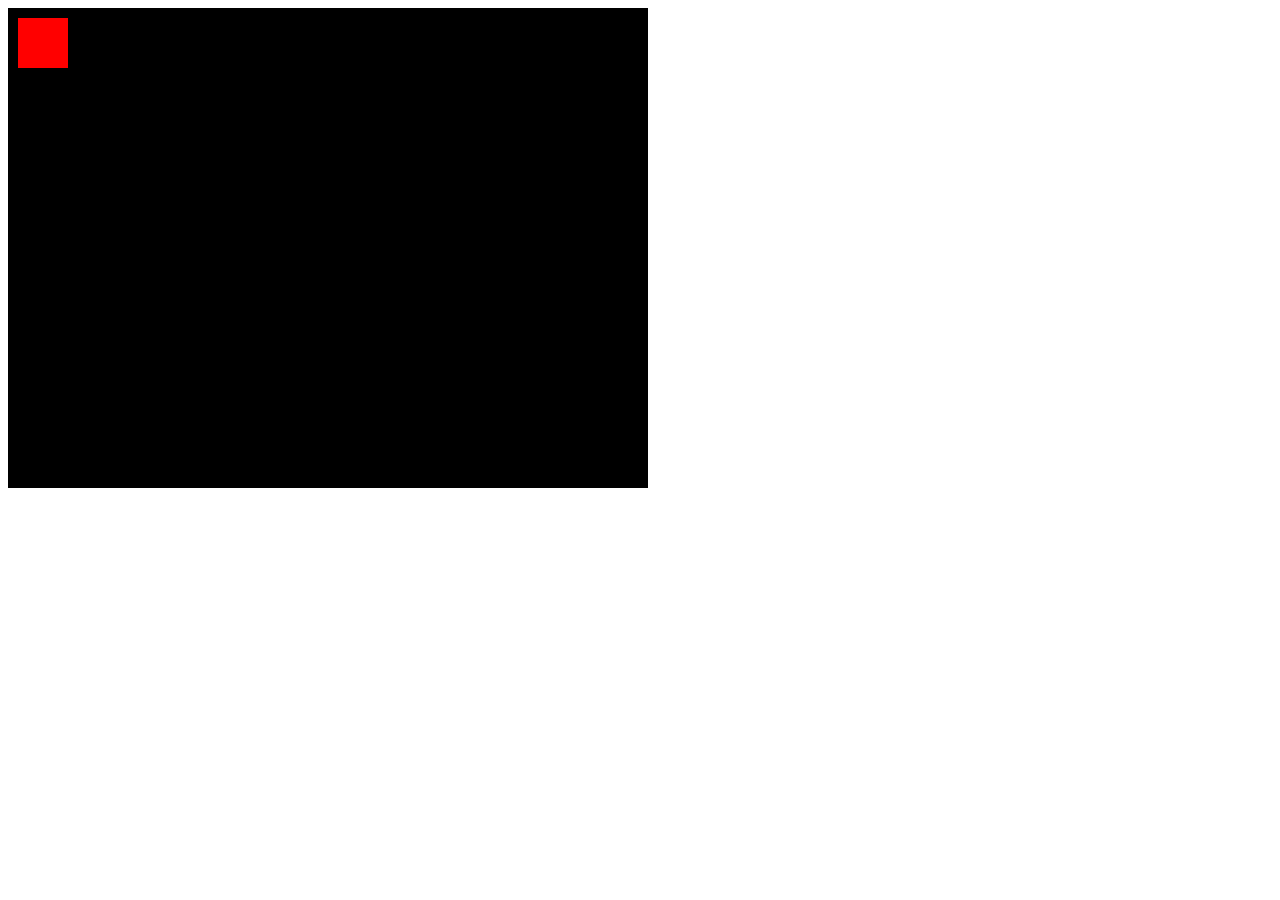
<file: darksydaz/index.html>
<!DOCTYPE html>
<html lang="en">
  <head>
    <meta charset="UTF-8" />
    <meta http-equiv="X-UA-Compatible" content="IE=edge" />
    <meta name="viewport" content="width=device-width, initial-scale=1.0" />
    <title>Document</title>
  </head>
  <body>
    <canvas id="game-container"></canvas>
    <script src="script.js"></script>
  </body>
</html>
</file>
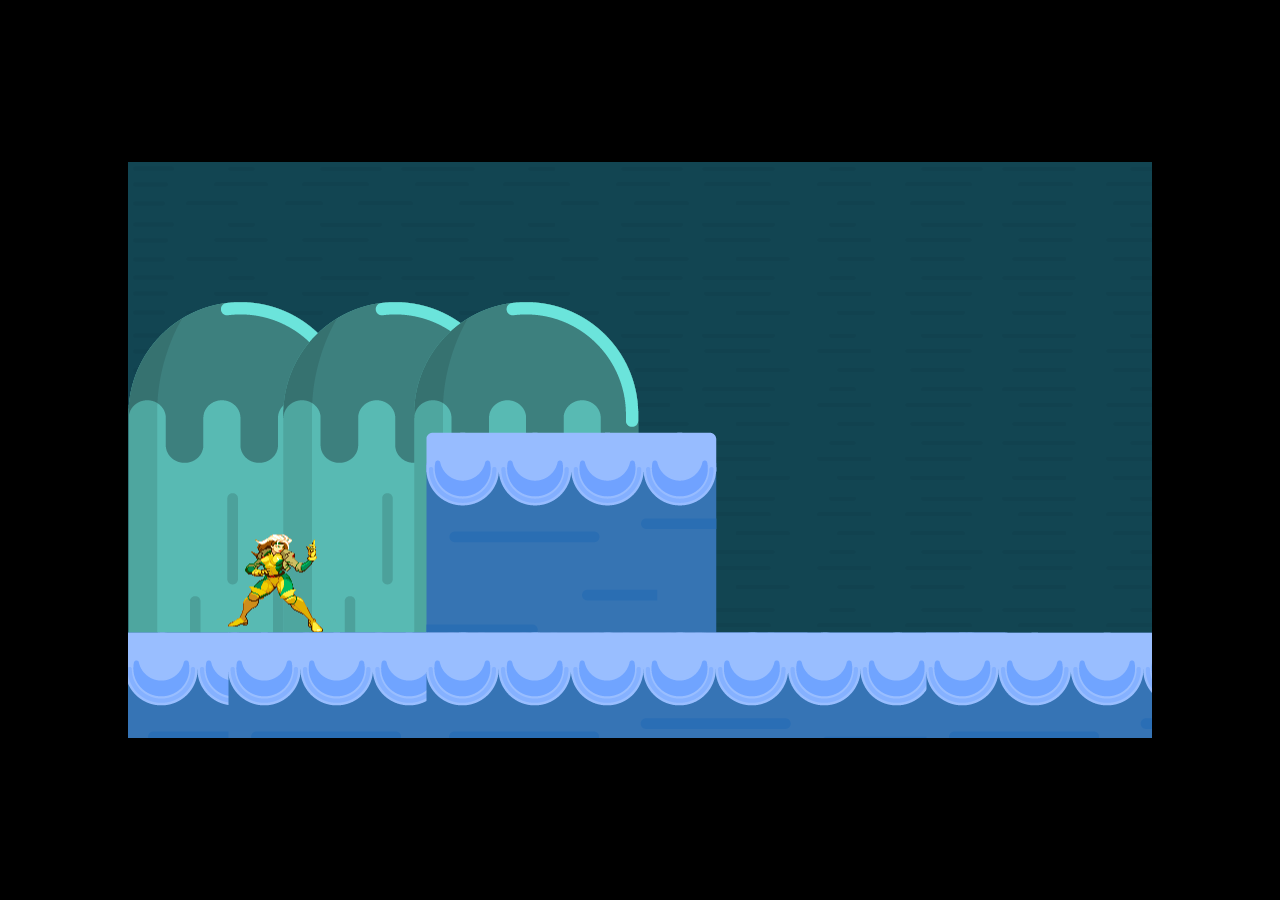
<file: mario/index.html>
<!DOCTYPE html>
<html lang="en">
  <head>
    <meta charset="UTF-8" />
    <meta http-equiv="X-UA-Compatible" content="IE=edge" />
    <meta name="viewport" content="width=device-width, initial-scale=1.0" />
    <title>Mario</title>
    <link rel="stylesheet" href="styles.css" />
  </head>
  <body>
    <canvas></canvas>
    <script src="index.js" type="module"></script>
  </body>
</html>
</file>
<file: mario/styles.css>
body {
  margin: 0;
  overflow-x: hidden;
  background-color: black;
  display: flex;
  align-items: center;
  justify-content: center;
  height: 100vh;
}
</file>
